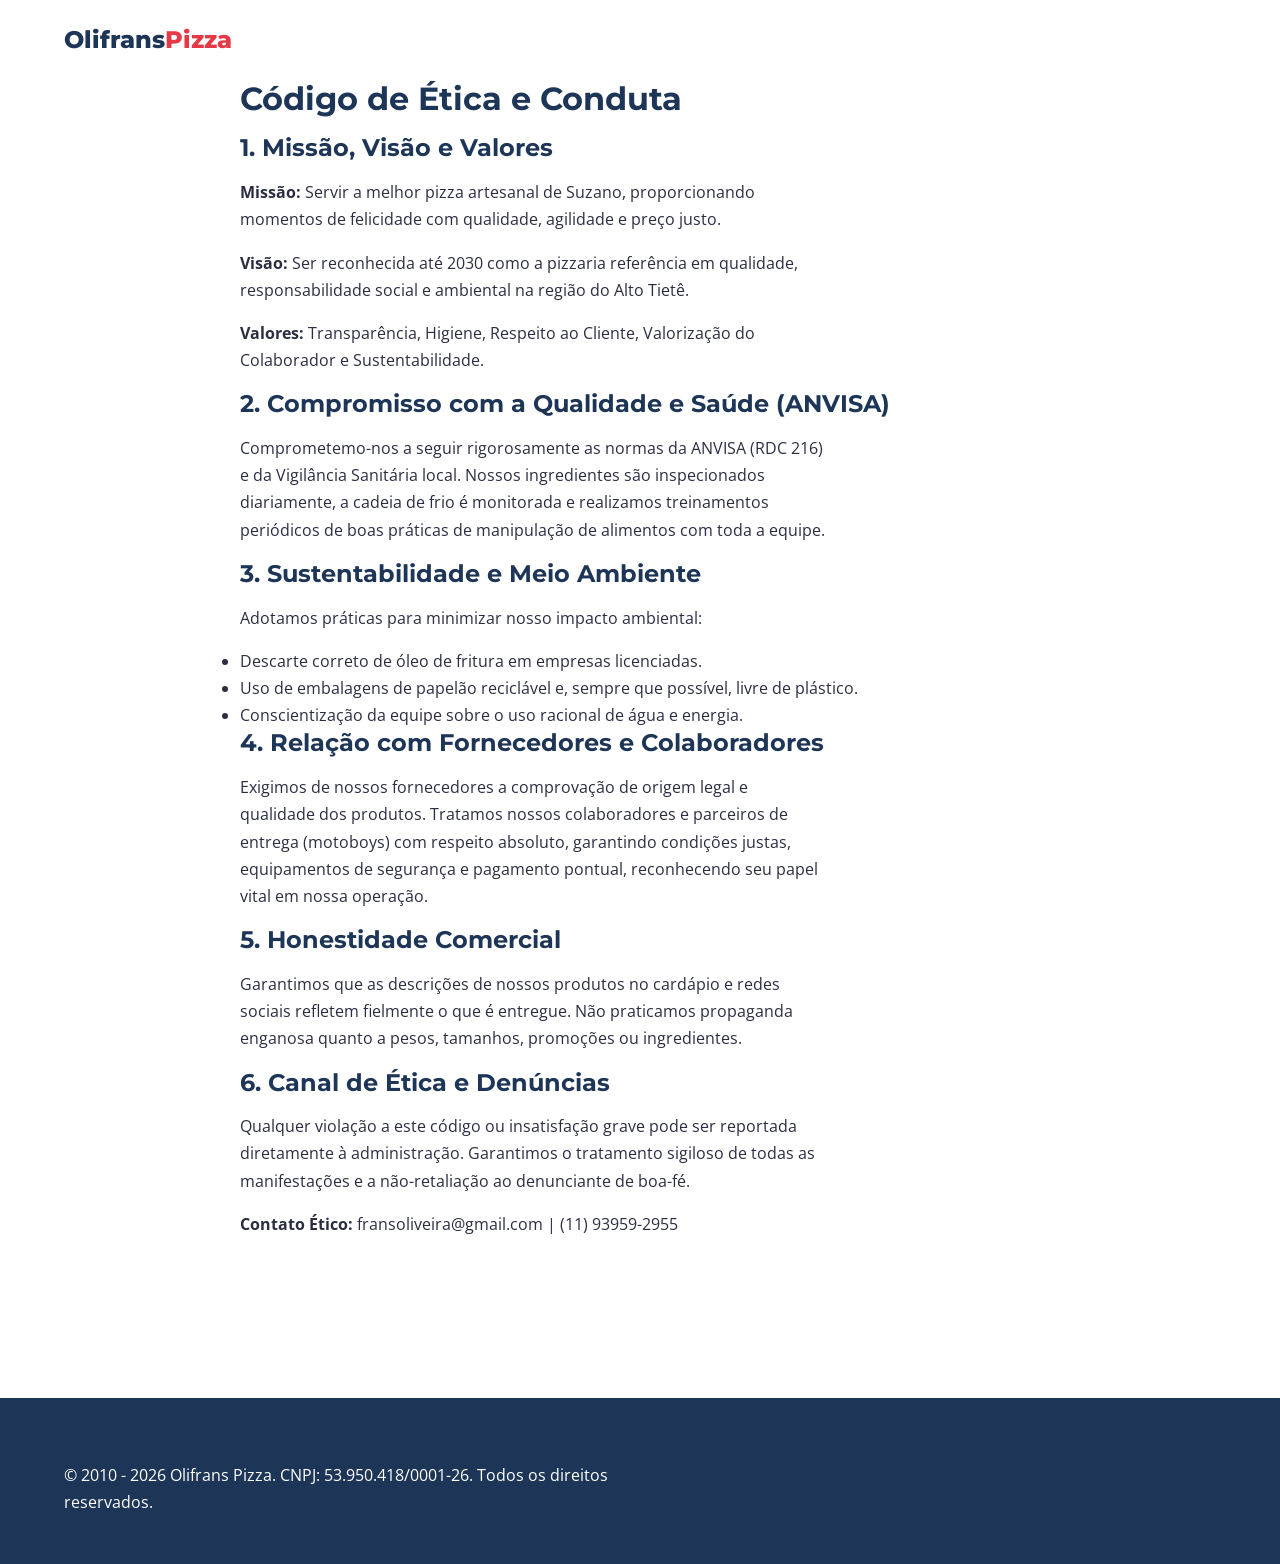
<file: PizzaOlifrans/codigo-etica.html>
<!DOCTYPE html>
<html lang="pt-BR">
<head>
    <meta charset="UTF-8">
    <meta name="viewport" content="width=device-width, initial-scale=1.0">
    <title>Código de Ética | Olifrans Pizza</title>
    <meta name="robots" content="noindex, follow">
    <link rel="preconnect" href="https://fonts.googleapis.com">
    <link rel="preconnect" href="https://fonts.gstatic.com" crossorigin>
    <link href="https://fonts.googleapis.com/css2?family=Montserrat:wght@600;700;800&family=Open+Sans:wght@400;600&display=swap" rel="stylesheet">
    <link rel="stylesheet" href="style.css">
</head>
<body>
    <header id="header" class="header">
        <div class="container header-container">
            <a href="index.html" class="logo" aria-label="Voltar ao início">Olifrans<span>Pizza</span></a>
            <a href="index.html" class="btn btn-sm btn-secondary">Voltar ao Site</a>
        </div>
    </header>

    <main class="section">
        <div class="container" style="max-width: 800px;">
            <h1>Código de Ética e Conduta</h1>
            
            <h2>1. Missão, Visão e Valores</h2>
            <p><strong>Missão:</strong> Servir a melhor pizza artesanal de Suzano, proporcionando momentos de felicidade com qualidade, agilidade e preço justo.</p>
            <p><strong>Visão:</strong> Ser reconhecida até 2030 como a pizzaria referência em qualidade, responsabilidade social e ambiental na região do Alto Tietê.</p>
            <p><strong>Valores:</strong> Transparência, Higiene, Respeito ao Cliente, Valorização do Colaborador e Sustentabilidade.</p>

            <h2>2. Compromisso com a Qualidade e Saúde (ANVISA)</h2>
            <p>Comprometemo-nos a seguir rigorosamente as normas da ANVISA (RDC 216) e da Vigilância Sanitária local. Nossos ingredientes são inspecionados diariamente, a cadeia de frio é monitorada e realizamos treinamentos periódicos de boas práticas de manipulação de alimentos com toda a equipe.</p>

            <h2>3. Sustentabilidade e Meio Ambiente</h2>
            <p>Adotamos práticas para minimizar nosso impacto ambiental:</p>
            <ul>
                <li>Descarte correto de óleo de fritura em empresas licenciadas.</li>
                <li>Uso de embalagens de papelão reciclável e, sempre que possível, livre de plástico.</li>
                <li>Conscientização da equipe sobre o uso racional de água e energia.</li>
            </ul>

            <h2>4. Relação com Fornecedores e Colaboradores</h2>
            <p>Exigimos de nossos fornecedores a comprovação de origem legal e qualidade dos produtos. Tratamos nossos colaboradores e parceiros de entrega (motoboys) com respeito absoluto, garantindo condições justas, equipamentos de segurança e pagamento pontual, reconhecendo seu papel vital em nossa operação.</p>

            <h2>5. Honestidade Comercial</h2>
            <p>Garantimos que as descrições de nossos produtos no cardápio e redes sociais refletem fielmente o que é entregue. Não praticamos propaganda enganosa quanto a pesos, tamanhos, promoções ou ingredientes.</p>

            <h2>6. Canal de Ética e Denúncias</h2>
            <p>Qualquer violação a este código ou insatisfação grave pode ser reportada diretamente à administração. Garantimos o tratamento sigiloso de todas as manifestações e a não-retaliação ao denunciante de boa-fé.</p>
            <p><strong>Contato Ético:</strong> fransoliveira@gmail.com | (11) 93959-2955</p>
        </div>
    </main>

    <footer class="footer">
        <div class="container">
            <p>&copy; 2010 - 2026 Olifrans Pizza. CNPJ: 53.950.418/0001-26. Todos os direitos reservados.</p>
        </div>
    </footer>
    <script src="script.js"></script>
</body>
</html>
</file>
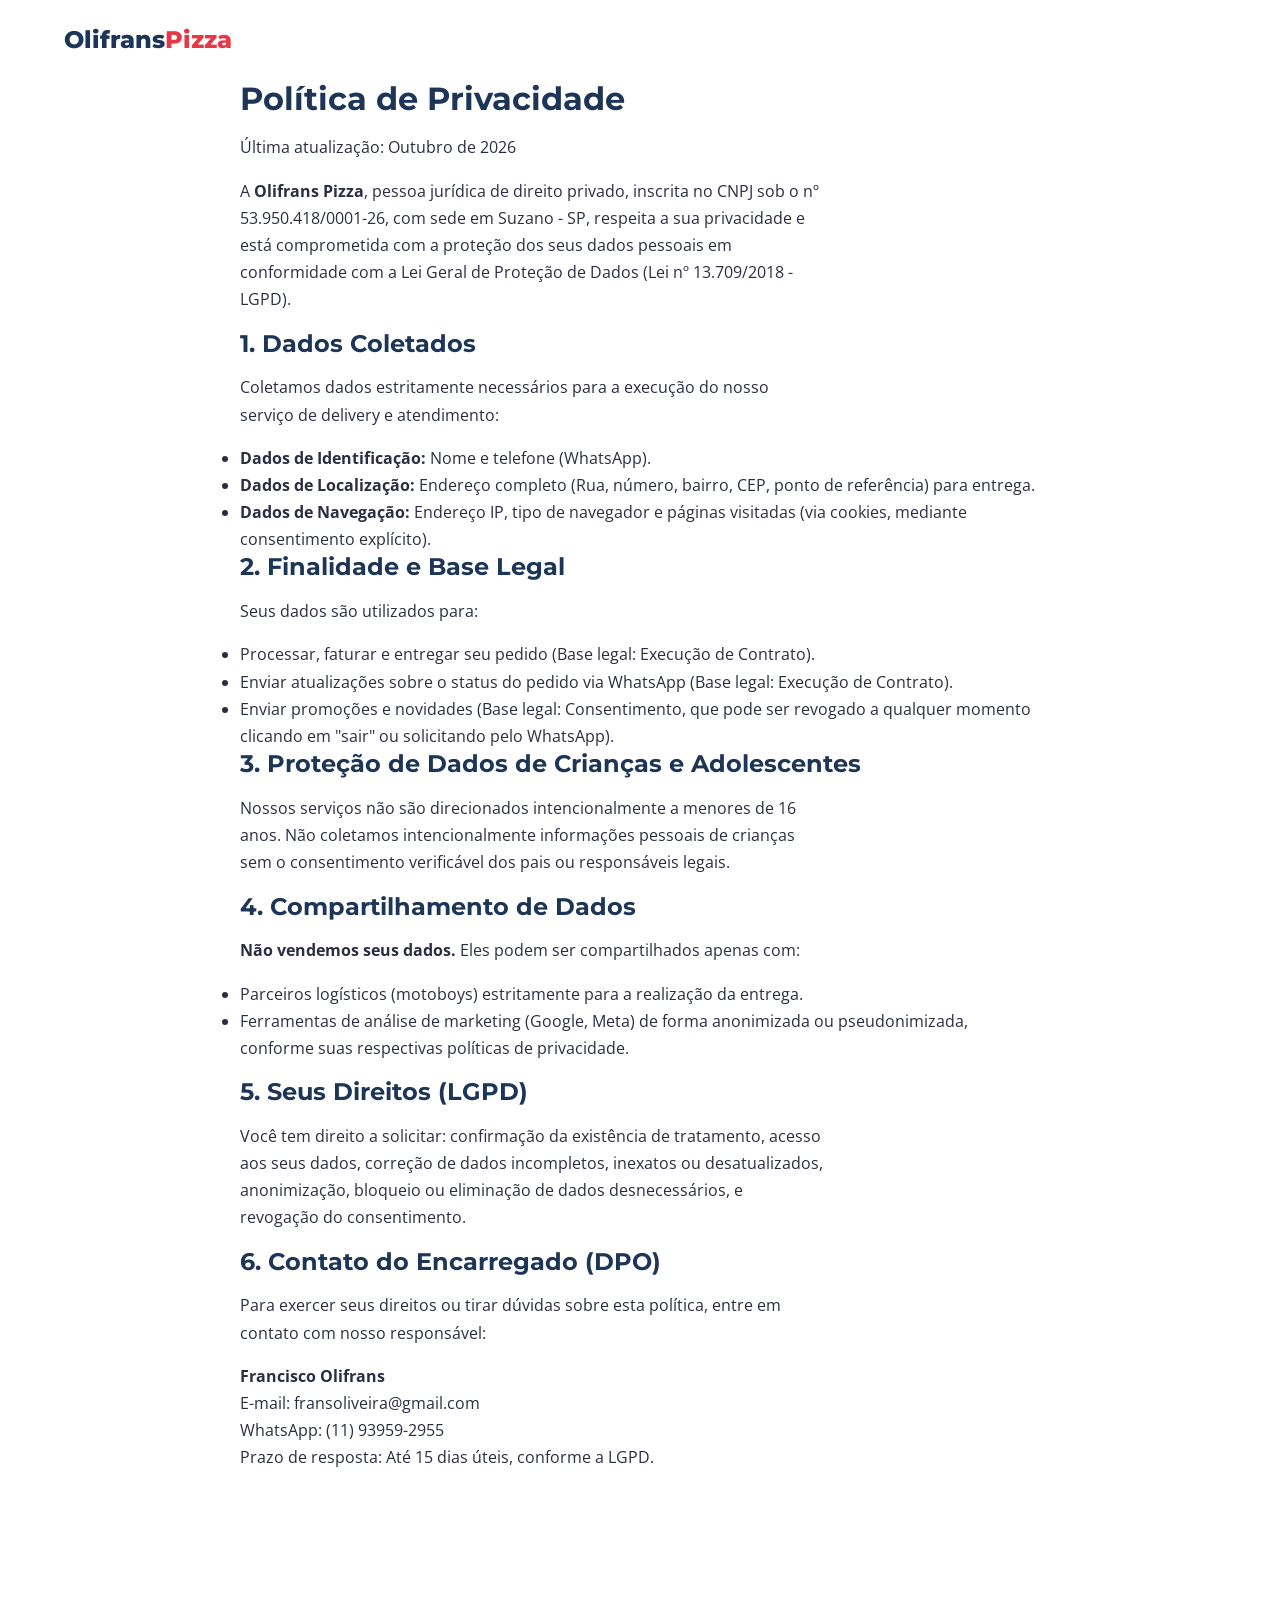
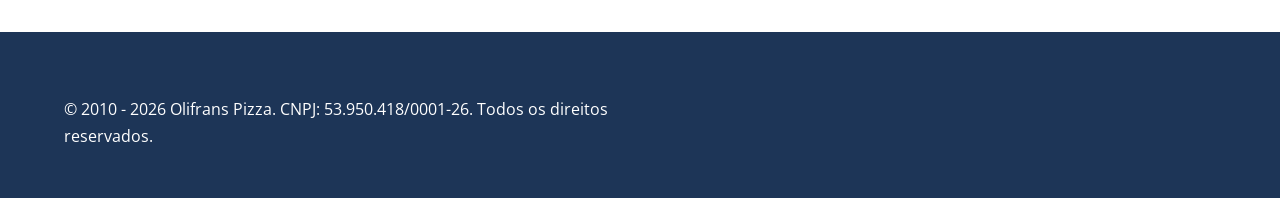
<file: PizzaOlifrans/politica-privacidade.html>
<!DOCTYPE html>
<html lang="pt-BR">
<head>
    <meta charset="UTF-8">
    <meta name="viewport" content="width=device-width, initial-scale=1.0">
    <title>Política de Privacidade | Olifrans Pizza</title>
    <meta name="robots" content="noindex, follow">
    <link rel="preconnect" href="https://fonts.googleapis.com">
    <link rel="preconnect" href="https://fonts.gstatic.com" crossorigin>
    <link href="https://fonts.googleapis.com/css2?family=Montserrat:wght@600;700;800&family=Open+Sans:wght@400;600&display=swap" rel="stylesheet">
    <link rel="stylesheet" href="style.css">
</head>
<body>
    <header id="header" class="header">
        <div class="container header-container">
            <a href="index.html" class="logo" aria-label="Voltar ao início">Olifrans<span>Pizza</span></a>
            <a href="index.html" class="btn btn-sm btn-secondary">Voltar ao Site</a>
        </div>
    </header>

    <main class="section">
        <div class="container" style="max-width: 800px;">
            <h1>Política de Privacidade</h1>
            <p class="lead">Última atualização: Outubro de 2026</p>
            
            <p>A <strong>Olifrans Pizza</strong>, pessoa jurídica de direito privado, inscrita no CNPJ sob o nº 53.950.418/0001-26, com sede em Suzano - SP, respeita a sua privacidade e está comprometida com a proteção dos seus dados pessoais em conformidade com a Lei Geral de Proteção de Dados (Lei nº 13.709/2018 - LGPD).</p>

            <h2>1. Dados Coletados</h2>
            <p>Coletamos dados estritamente necessários para a execução do nosso serviço de delivery e atendimento:</p>
            <ul>
                <li><strong>Dados de Identificação:</strong> Nome e telefone (WhatsApp).</li>
                <li><strong>Dados de Localização:</strong> Endereço completo (Rua, número, bairro, CEP, ponto de referência) para entrega.</li>
                <li><strong>Dados de Navegação:</strong> Endereço IP, tipo de navegador e páginas visitadas (via cookies, mediante consentimento explícito).</li>
            </ul>

            <h2>2. Finalidade e Base Legal</h2>
            <p>Seus dados são utilizados para:</p>
            <ul>
                <li>Processar, faturar e entregar seu pedido (Base legal: Execução de Contrato).</li>
                <li>Enviar atualizações sobre o status do pedido via WhatsApp (Base legal: Execução de Contrato).</li>
                <li>Enviar promoções e novidades (Base legal: Consentimento, que pode ser revogado a qualquer momento clicando em "sair" ou solicitando pelo WhatsApp).</li>
            </ul>

            <h2>3. Proteção de Dados de Crianças e Adolescentes</h2>
            <p>Nossos serviços não são direcionados intencionalmente a menores de 16 anos. Não coletamos intencionalmente informações pessoais de crianças sem o consentimento verificável dos pais ou responsáveis legais.</p>

            <h2>4. Compartilhamento de Dados</h2>
            <p><strong>Não vendemos seus dados.</strong> Eles podem ser compartilhados apenas com:
            <ul>
                <li>Parceiros logísticos (motoboys) estritamente para a realização da entrega.</li>
                <li>Ferramentas de análise de marketing (Google, Meta) de forma anonimizada ou pseudonimizada, conforme suas respectivas políticas de privacidade.</li>
            </ul>
            </p>

            <h2>5. Seus Direitos (LGPD)</h2>
            <p>Você tem direito a solicitar: confirmação da existência de tratamento, acesso aos seus dados, correção de dados incompletos, inexatos ou desatualizados, anonimização, bloqueio ou eliminação de dados desnecessários, e revogação do consentimento.</p>

            <h2>6. Contato do Encarregado (DPO)</h2>
            <p>Para exercer seus direitos ou tirar dúvidas sobre esta política, entre em contato com nosso responsável:</p>
            <p><strong>Francisco Olifrans</strong><br>
            E-mail: fransoliveira@gmail.com<br>
            WhatsApp: (11) 93959-2955<br>
            Prazo de resposta: Até 15 dias úteis, conforme a LGPD.</p>
        </div>
    </main>

    <footer class="footer">
        <div class="container">
            <p>&copy; 2010 - 2026 Olifrans Pizza. CNPJ: 53.950.418/0001-26. Todos os direitos reservados.</p>
        </div>
    </footer>
    <script src="script.js"></script>
</body>
</html>
</file>
<file: PizzaOlifrans/style.css>
/* ==========================================================================
   1. Variáveis e Reset (Com foco em Contraste e A11y)
   ========================================================================== */
:root {
    --primary: #E63946;
    --primary-hover: #C1121F;
    --secondary: #F4A261;
    --dark: #1D3557;
    --light: #F1FAEE;
    --text: #2B2D42;
    --bg: #FFFFFF;
    --bg-alt: #F8F9FA;
    --shadow: 0 4px 12px rgba(0, 0, 0, 0.08);
    --radius: 8px;
    --font-heading: 'Montserrat', sans-serif;
    --font-body: 'Open Sans', sans-serif;
    --header-height: 80px;
}

[data-theme="dark"] {
    --dark: #F1FAEE;
    --text: #E0E0E0;
    --bg: #121212;
    --bg-alt: #1E1E1E;
    --shadow: 0 4px 12px rgba(0, 0, 0, 0.5);
}

/* Reset & Acessibilidade */
* { margin: 0; padding: 0; box-sizing: border-box; }
html { 
    scroll-behavior: smooth; 
    scroll-padding-top: var(--header-height); /* Evita que o header fixe esconda o título da seção */
}
body {
    font-family: var(--font-body);
    color: var(--text);
    background-color: var(--bg);
    line-height: 1.7;
    transition: background-color 0.3s ease, color 0.3s ease;
}

/* Foco visível para navegação por teclado (A11y) */
*:focus-visible {
    outline: 3px solid var(--primary);
    outline-offset: 2px;
}

.sr-only {
    position: absolute; width: 1px; height: 1px; padding: 0; margin: -1px;
    overflow: hidden; clip: rect(0, 0, 0, 0); white-space: nowrap; border: 0;
}

h1, h2, h3, h4 { font-family: var(--font-heading); color: var(--dark); line-height: 1.2; margin-bottom: 1rem; }
p { max-width: 65ch; margin-bottom: 1rem; }
a { text-decoration: none; color: inherit; transition: 0.3s; }
img { max-width: 100%; height: auto; display: block; border-radius: var(--radius); }

.container { width: 90%; max-width: 1200px; margin: 0 auto; }
.section { padding: 5rem 0; }
.bg-alt { background-color: var(--bg-alt); }

/* ==========================================================================
   2. Componentes
   ========================================================================== */
.btn {
    display: inline-flex; align-items: center; justify-content: center; gap: 0.5rem;
    padding: 0.9rem 1.8rem; border-radius: var(--radius); font-weight: 700;
    text-align: center; cursor: pointer; border: none; font-family: var(--font-heading);
    transition: transform 0.2s, box-shadow 0.2s, background-color 0.2s;
}
.btn-primary { background-color: var(--primary); color: white; }
.btn-primary:hover { background-color: var(--primary-hover); transform: translateY(-2px); box-shadow: 0 4px 12px rgba(230, 57, 70, 0.3); }
.btn-secondary { background-color: transparent; border: 2px solid white; color: white; }
.btn-secondary:hover { background-color: white; color: var(--primary); }
.btn-sm { padding: 0.5rem 1rem; font-size: 0.9rem; }

.header {
    position: fixed; top: 0; width: 100%; height: var(--header-height);
    z-index: 1000; padding: 1rem 0; transition: 0.3s;
}
.header.scrolled {
    background-color: rgba(255, 255, 255, 0.95);
    backdrop-filter: blur(12px); -webkit-backdrop-filter: blur(12px);
    box-shadow: var(--shadow);
}
[data-theme="dark"] .header.scrolled { background-color: rgba(18, 18, 18, 0.95); }

.header-container { display: flex; justify-content: space-between; align-items: center; height: 100%; }
.logo { font-family: var(--font-heading); font-size: 1.5rem; font-weight: 800; color: var(--dark); }
.logo span { color: var(--primary); }

.nav-menu ul { display: flex; list-style: none; gap: 2rem; }
.nav-menu a { font-weight: 600; color: var(--dark); position: relative; }
.nav-menu a::after {
    content: ''; position: absolute; width: 0; height: 2px; bottom: -4px; left: 0;
    background-color: var(--primary); transition: width 0.3s;
}
.nav-menu a:hover::after { width: 100%; }

.header-actions { display: flex; align-items: center; gap: 1rem; }
.theme-toggle { background: none; border: none; cursor: pointer; color: var(--dark); display: flex; align-items: center; padding: 0.5rem; border-radius: 50%; }
.theme-toggle:hover { background-color: rgba(0,0,0,0.05); }
.moon-icon { display: none; }
[data-theme="dark"] .sun-icon { display: none; }
[data-theme="dark"] .moon-icon { display: block; }
.mobile-menu-btn { display: none; background: none; border: none; font-size: 1.5rem; color: var(--dark); cursor: pointer; }

/* ==========================================================================
   3. Seções Principais
   ========================================================================== */
.hero {
    min-height: 95vh;
    background: url('https://images.unsplash.com/photo-1513104890138-7c749659a591?w=1600&q=80') center/cover no-repeat;
    display: flex; align-items: center; position: relative; color: white;
}
.hero-overlay { position: absolute; inset: 0; background: linear-gradient(rgba(0,0,0,0.7), rgba(0,0,0,0.5)); }
.hero-content { position: relative; z-index: 2; text-align: center; max-width: 800px; margin: 0 auto; }
.hero-badge { display: inline-block; background: var(--secondary); color: var(--dark); padding: 0.4rem 1.2rem; border-radius: 50px; font-weight: 700; font-size: 0.9rem; margin-bottom: 1.5rem; text-transform: uppercase; letter-spacing: 1px; }
.hero h1 { font-size: clamp(2.2rem, 6vw, 4rem); color: white; margin-bottom: 1.5rem; text-shadow: 0 2px 4px rgba(0,0,0,0.3); }
.hero-text { font-size: clamp(1rem, 2vw, 1.25rem); margin: 0 auto 2.5rem; color: #f0f0f0; max-width: 60ch; }
.hero-cta { display: flex; gap: 1rem; justify-content: center; flex-wrap: wrap; }

.authority-bar { background-color: var(--dark); color: white; padding: 2.5rem 0; }
.authority-grid { display: grid; grid-template-columns: repeat(auto-fit, minmax(250px, 1fr)); gap: 2rem; text-align: center; }
.authority-icon { font-size: 2.5rem; display: block; margin-bottom: 0.5rem; }

.about-grid { display: grid; grid-template-columns: 1fr 1fr; gap: 4rem; align-items: center; }
.section-header { text-align: center; margin-bottom: 3.5rem; }

.menu-grid { display: grid; grid-template-columns: repeat(auto-fit, minmax(280px, 1fr)); gap: 2rem; }
.menu-item { background: var(--bg); border-radius: var(--radius); overflow: hidden; box-shadow: var(--shadow); transition: transform 0.3s, box-shadow 0.3s; display: flex; flex-direction: column; }
.menu-item:hover { transform: translateY(-8px); box-shadow: 0 12px 24px rgba(0,0,0,0.12); }
.menu-item img { width: 100%; height: 220px; object-fit: cover; }
.menu-info { padding: 1.5rem; flex-grow: 1; display: flex; flex-direction: column; }
.menu-info h3 { font-size: 1.25rem; margin-bottom: 0.5rem; }
.menu-info p { flex-grow: 1; font-size: 0.95rem; color: var(--text); opacity: 0.9; }
.price { display: block; font-size: 1.4rem; font-weight: 800; color: var(--primary); margin-top: 1rem; }
.badge { position: absolute; top: 1rem; right: 1rem; background: var(--secondary); color: var(--dark); padding: 0.3rem 0.8rem; border-radius: 4px; font-size: 0.8rem; font-weight: 800; text-transform: uppercase; }
.menu-item.highlight { position: relative; border: 2px solid var(--secondary); }

.testimonials-grid { display: grid; grid-template-columns: repeat(auto-fit, minmax(300px, 1fr)); gap: 2rem; }
.testimonial-card { background: var(--bg-alt); padding: 2rem; border-radius: var(--radius); border-left: 5px solid var(--primary); }
.testimonial-card p { font-style: italic; font-size: 1.05rem; }
.testimonial-author { margin-top: 1.5rem; display: flex; flex-direction: column; gap: 0.2rem; }
.testimonial-author span { color: var(--secondary); font-size: 1.1rem; }

.faq-container { max-width: 800px; margin: 0 auto; }
.faq-item { background: var(--bg); border-radius: var(--radius); margin-bottom: 1rem; box-shadow: var(--shadow); overflow: hidden; }
.faq-item summary { padding: 1.5rem; cursor: pointer; font-weight: 700; list-style: none; display: flex; justify-content: space-between; align-items: center; color: var(--dark); }
.faq-item summary::-webkit-details-marker { display: none; }
.faq-item summary::after { content: '+'; font-size: 1.5rem; color: var(--primary); transition: transform 0.3s; }
.faq-item[open] summary::after { transform: rotate(45deg); }
.faq-item p { padding: 0 1.5rem 1.5rem; margin: 0; color: var(--text); }

.contact-grid { display: grid; grid-template-columns: 1fr 1fr; gap: 4rem; }
.contact-list { list-style: none; margin: 2rem 0; }
.contact-list li { margin-bottom: 1.2rem; display: flex; align-items: flex-start; gap: 0.8rem; font-size: 1.05rem; }
.social-links { display: flex; gap: 1.5rem; flex-wrap: wrap; }
.social-links a { color: var(--primary); font-weight: 700; text-decoration: underline; text-underline-offset: 4px; }
.social-links a:hover { color: var(--primary-hover); }

.form-group { margin-bottom: 1.5rem; }
.form-group label { display: block; margin-bottom: 0.5rem; font-weight: 600; font-size: 0.95rem; }
.form-group input, .form-group textarea { 
    width: 100%; padding: 0.9rem; border: 2px solid #e0e0e0; border-radius: var(--radius); 
    font-family: inherit; font-size: 1rem; background: var(--bg); color: var(--text); 
    transition: border-color 0.3s;
}
.form-group input:focus, .form-group textarea:focus { outline: none; border-color: var(--primary); }

.footer { background-color: var(--dark); color: white; padding: 4rem 0 2rem; margin-top: 4rem; }
.footer-grid { display: grid; grid-template-columns: repeat(auto-fit, minmax(200px, 1fr)); gap: 3rem; margin-bottom: 2rem; }
.footer h3 span { color: var(--primary); }
.footer-links ul { list-style: none; }
.footer-links li { margin-bottom: 0.8rem; }
.footer-links a { color: #ccc; }
.footer-links a:hover { color: white; text-decoration: underline; }

/* ==========================================================================
   4. 🚨 OBRIGATÓRIO: Botão Flutuante WhatsApp & Sticky Bar
   ========================================================================== */
.floating-whatsapp {
    position: fixed; bottom: 100px; right: 25px; background-color: #25D366; color: white;
    width: 64px; height: 64px; border-radius: 50%; display: flex; align-items: center; justify-content: center;
    box-shadow: 0 6px 16px rgba(37, 211, 102, 0.4); z-index: 9999; transition: transform 0.3s;
    animation: pulse-green 2.5s infinite;
}
.floating-whatsapp:hover { transform: scale(1.1); animation: none; }
.whatsapp-tooltip {
    position: absolute; right: 75px; background: var(--dark); color: white; padding: 0.6rem 1.2rem;
    border-radius: var(--radius); font-size: 0.9rem; font-weight: 600; white-space: nowrap;
    opacity: 0; transition: 0.3s; pointer-events: none; box-shadow: var(--shadow);
}
.floating-whatsapp:hover .whatsapp-tooltip { opacity: 1; right: 80px; }

@keyframes pulse-green {
    0% { box-shadow: 0 0 0 0 rgba(37, 211, 102, 0.7); }
    70% { box-shadow: 0 0 0 20px rgba(37, 211, 102, 0); }
    100% { box-shadow: 0 0 0 0 rgba(37, 211, 102, 0); }
}

.sticky-mobile-bar {
    display: none; position: fixed; bottom: 0; left: 0; width: 100%; background: var(--bg);
    box-shadow: 0 -4px 12px rgba(0,0,0,0.1); z-index: 9998; padding: 0.8rem 1rem;
    grid-template-columns: 1fr 1fr; gap: 1rem; border-top: 1px solid rgba(0,0,0,0.05);
}
.sticky-btn {
    display: flex; align-items: center; justify-content: center; gap: 0.6rem;
    padding: 1rem; border-radius: var(--radius); font-weight: 700; font-family: var(--font-heading); font-size: 1rem;
}
.call-btn { background: var(--dark); color: white; }
.whatsapp-btn { background: #25D366; color: white; }

/* Back to Top */
.back-to-top {
    position: fixed; bottom: 30px; right: 30px; background: var(--dark); color: white;
    width: 45px; height: 45px; border-radius: 50%; border: none; cursor: pointer;
    font-size: 1.5rem; display: flex; align-items: center; justify-content: center;
    opacity: 0; visibility: hidden; transition: 0.3s; z-index: 999; box-shadow: var(--shadow);
}
.back-to-top.visible { opacity: 1; visibility: visible; }
.back-to-top:hover { background: var(--primary); transform: translateY(-3px); }

/* ==========================================================================
   5. Banner de Cookies & Responsividade
   ========================================================================== */
.cookie-banner {
    position: fixed; bottom: 0; left: 0; width: 100%; background: var(--dark); color: white;
    padding: 1.2rem 0; z-index: 10000; transform: translateY(100%); transition: transform 0.4s cubic-bezier(0.16, 1, 0.3, 1);
    box-shadow: 0 -4px 20px rgba(0,0,0,0.2);
}
.cookie-banner.show { transform: translateY(0); }
.cookie-content { display: flex; flex-wrap: wrap; justify-content: space-between; align-items: center; gap: 1.5rem; }
.cookie-content p { margin: 0; font-size: 0.95rem; max-width: 70ch; color: #e0e0e0; }
.cookie-actions { display: flex; gap: 0.8rem; flex-shrink: 0; }
.btn-outline { border: 1px solid rgba(255,255,255,0.5); color: white; background: transparent; }
.btn-outline:hover { background: rgba(255,255,255,0.1); border-color: white; }

@media (max-width: 768px) {
    .nav-menu {
        position: fixed; top: 0; right: -100%; width: 80%; max-width: 300px; height: 100vh;
        background: var(--bg); padding: 6rem 2rem 2rem; transition: right 0.3s ease;
        box-shadow: -5px 0 20px rgba(0,0,0,0.1); z-index: 1001;
    }
    .nav-menu.active { right: 0; }
    .nav-menu ul { flex-direction: column; gap: 1.5rem; }
    .mobile-menu-btn { display: block; z-index: 1002; }
    
    .about-grid, .contact-grid { grid-template-columns: 1fr; gap: 2rem; }
    .hero h1 { font-size: 2.2rem; }
    
    .sticky-mobile-bar { display: grid; }
    .floating-whatsapp { bottom: 90px; right: 20px; width: 56px; height: 56px; }
    .floating-whatsapp svg { width: 28px; height: 28px; }
    .whatsapp-tooltip { display: none; } /* Esconde tooltip no mobile para não atrapalhar */
    .back-to-top { bottom: 90px; right: 20px; width: 40px; height: 40px; font-size: 1.2rem; }
}

/* Animação de entrada (Intersection Observer) */
.fade-in { opacity: 0; transform: translateY(40px); transition: opacity 0.8s ease-out, transform 0.8s ease-out; }
.fade-in.visible { opacity: 1; transform: translateY(0); }
</file>
